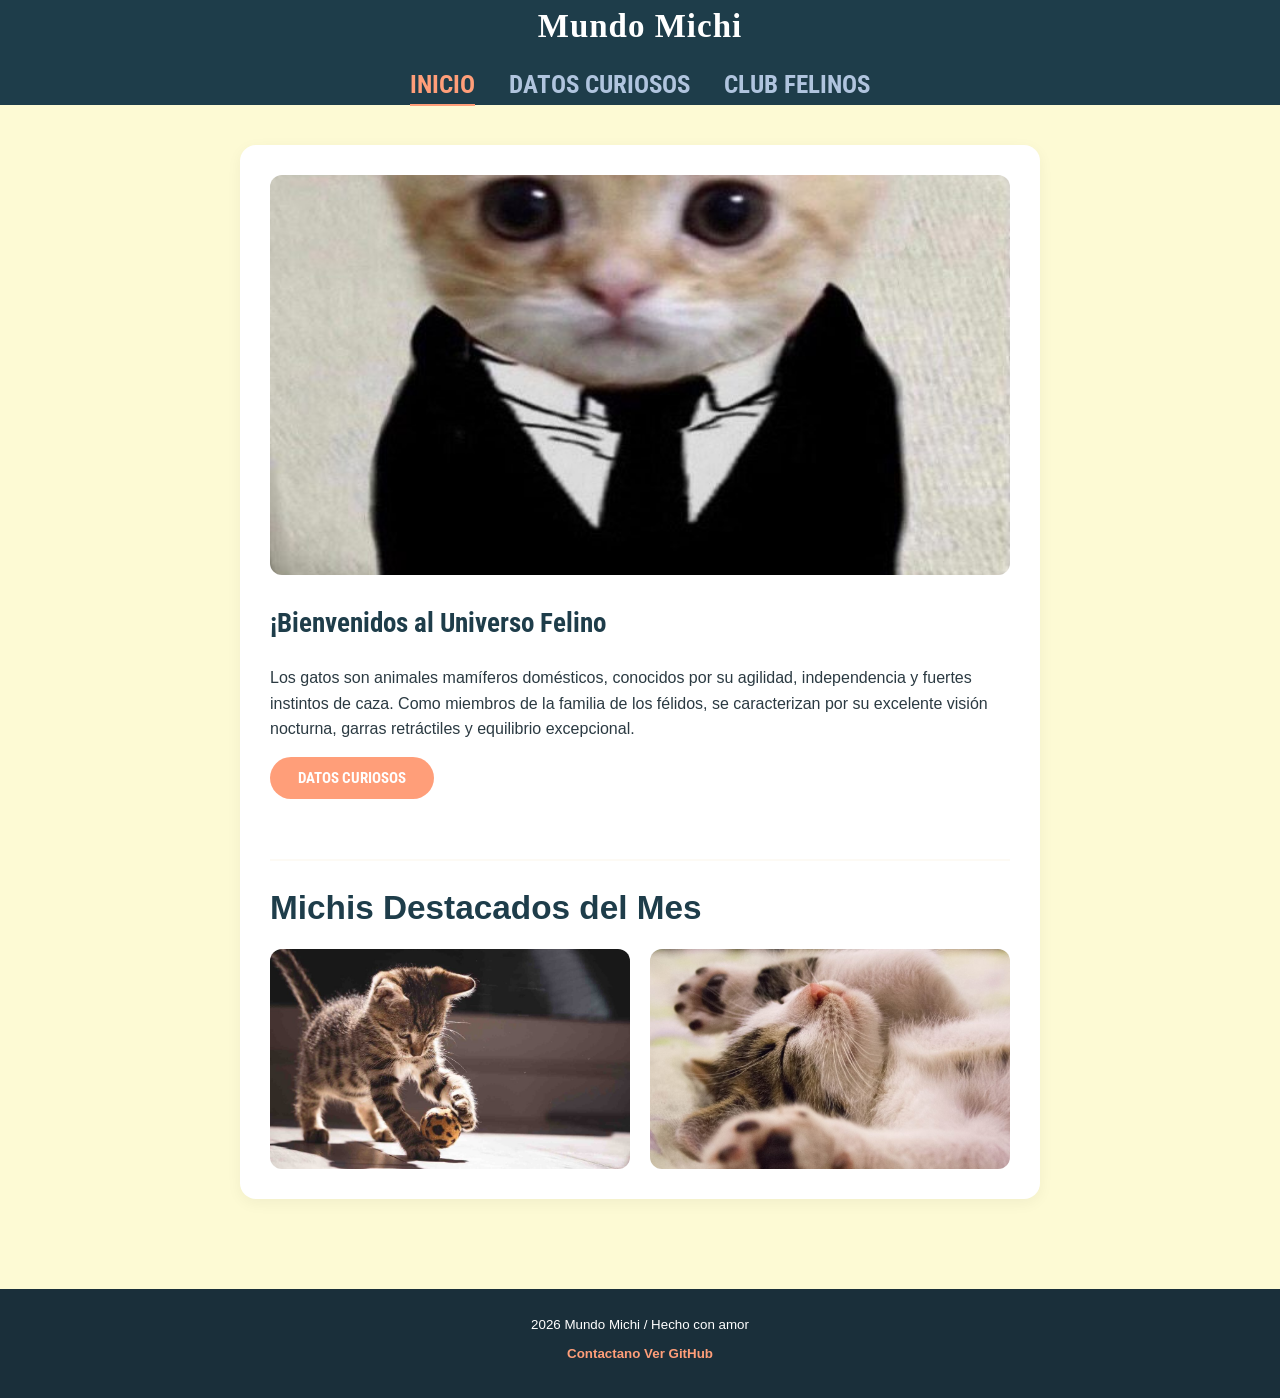
<file: Proyecto-other/index.html>
<!DOCTYPE html>
<html lang="en">
<head>
    <meta charset="UTF-8">
    <meta name="viewport" content="width=device-width, initial-scale=1.0">
    <title>Mundo Michi</title>
    <link rel="stylesheet" href="CSS.css">
    <link rel="stylesheet" href="assets/favicon.ico" type="image/x-icon">
    <link rel="preconnect" href="https://fonts.googleapis.com">
<link rel="preconnect" href="https://fonts.gstatic.com" crossorigin>
<link href="https://fonts.googleapis.com/css2?family=Roboto+Condensed:ital,wght@0,100..900;1,100..900&family=Roboto+Mono:ital,wght@0,100..700;1,100..700&family=Roboto+Slab:wght@100..900&family=Roboto:ital,wght@0,100..900;1,100..900&display=swap" rel="stylesheet">
</head>
<body>
    <header>
        <h1>Mundo Michi</h1>
        <nav>
            <a href="index.html" class="active">Inicio</a>
            <a href="curiosidades.html">Datos Curiosos</a>
            <a href="comunidad.html">Club Felinos</a>
        </nav>
    </header>

    <main class="contenedor-inicio">
        <img src="d690c2185fbb36cce87423c8c73825ce.jpg" alt="Gato elegante" class="foto-principal">
        <h2>¡Bienvenidos al Universo Felino</h2>
        <p>Los gatos son animales mamíferos domésticos, conocidos por su agilidad, independencia y fuertes instintos de caza. Como miembros de la familia de los félidos, se caracterizan por su excelente visión nocturna, garras retráctiles y equilibrio excepcional.</p>

        <button class="boton-explorar" onclick="location.href='curiosidades.html'">Datos Curiosos</button>
        <div class="mini-galeria">
            <h3>Michis Destacados del Mes</h3>
            <div class="grid-imagenes">
                <img src="gato-pequeno-jugando-con-juguete-1024x683.jpg" alt="Gato jugando" class="foto-galeria">
                <img src="pexels-pixabay-416160-1155x770.jpg" alt="Gato durmiendo" class="foto-galeria">
            </div>
        </div>
    </main>

    <footer>
        <p>2026 Mundo Michi / Hecho con amor</p>
        <p>
            <a href="mundomichi@gmial.com">Contactano</a>
            <a href="https://github.com/Boo-Kate" target="_blank">Ver GitHub</a>
        </p>
    </footer>
</body>
</html>
</file>
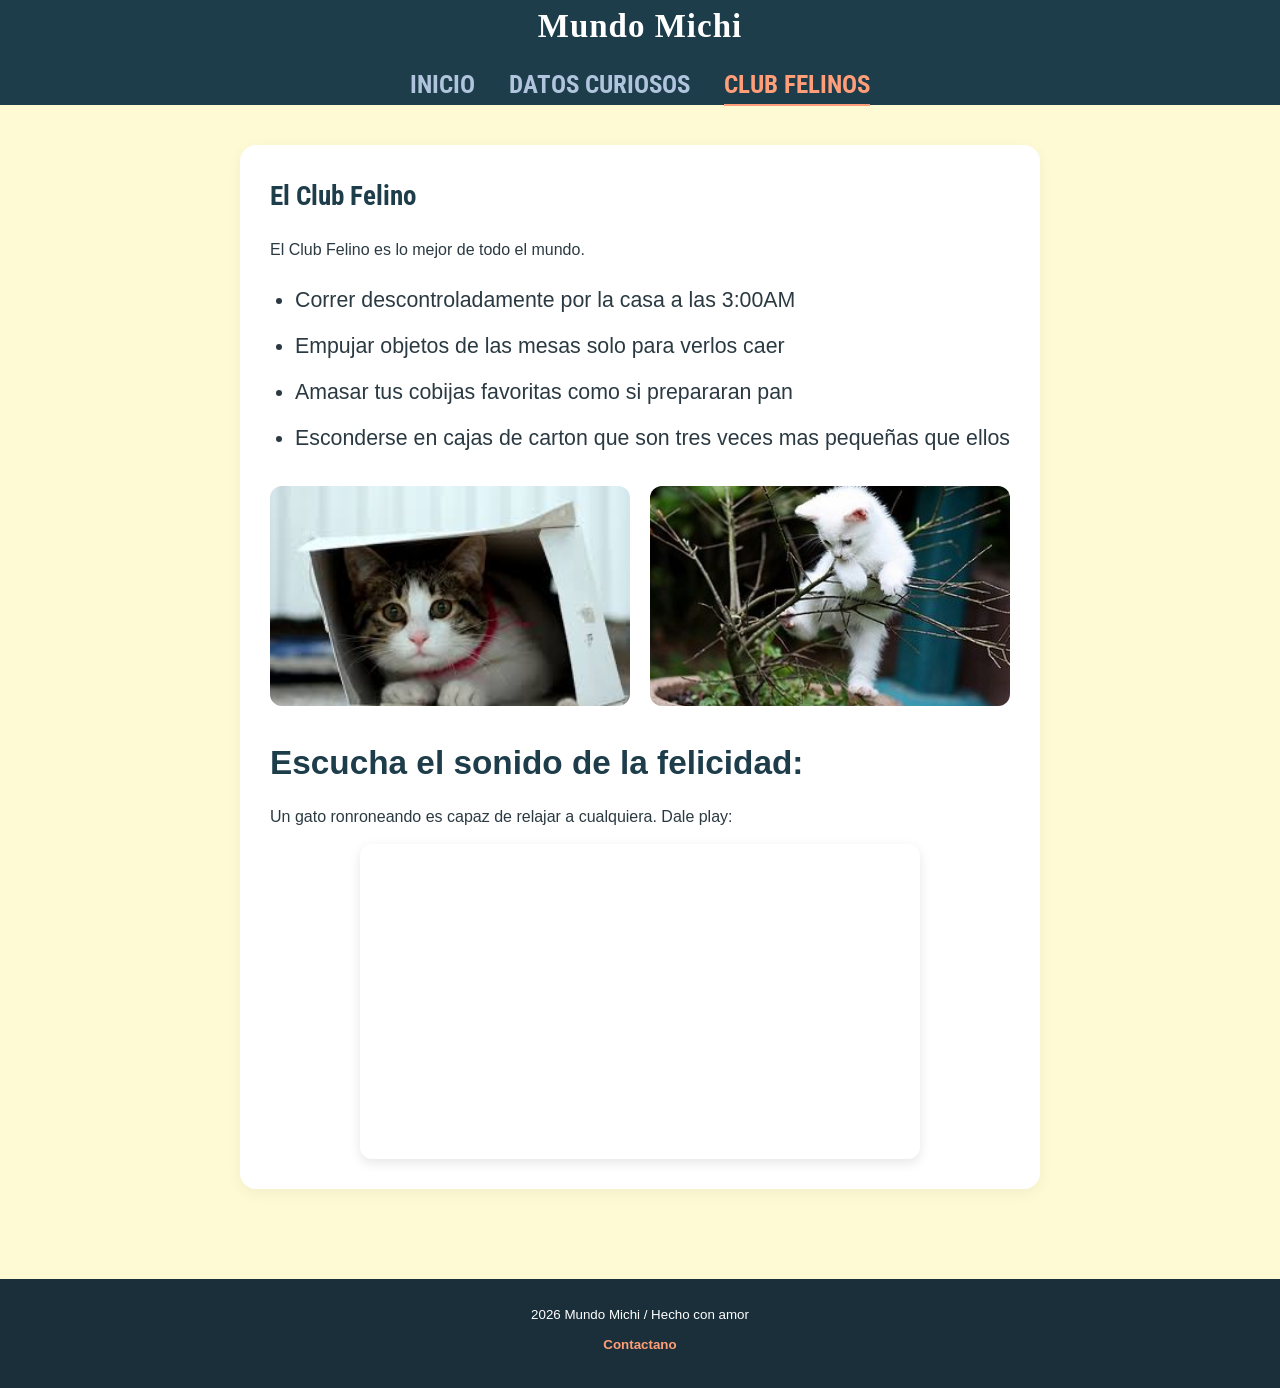
<file: Proyecto-other/comunidad.html>
<!DOCTYPE html>
<html lang="en">
<head>
    <meta charset="UTF-8">
    <meta name="viewport" content="width=device-width, initial-scale=1.0">
    <title>Mundo Michi - Club Felino</title>
    <link rel="stylesheet" href="CSS.css">
    <link href="https://fonts.googleapis.com/css2?family=Roboto+Condensed:ital,wght@0,100..900;1,100..900&family=Roboto+Mono:ital,wght@0,100..700;1,100..700&family=Roboto+Slab:wght@100..900&family=Roboto:ital,wght@0,100..900;1,100..900&display=swap" rel="stylesheet">

</head>
<body>
    <header>
        <h1>Mundo Michi</h1>
        <nav>
            <a href="index.html">Inicio</a>
            <a href="curiosidades.html">Datos Curiosos</a>
            <a href="comunidad.html" class="active">Club Felinos</a>
        </nav>
    </header>

    <main class="contenedor-comunidad">
        <h2>El Club Felino</h2>
        <p>El Club Felino es lo mejor de todo el mundo.</p>

        <ul class="Lista-comportamientos">
            <li>Correr descontroladamente por la casa a las 3:00AM</li>
            <li>Empujar objetos de las mesas solo para verlos caer</li>
            <li>Amasar tus cobijas favoritas como si prepararan pan</li>
            <li>Esconderse en cajas de carton que son tres veces mas pequeñas que ellos</li>
        </ul>

        <div class="galeria-comunidad">
            <img src="images.jpeg" alt="Gato en una caja" class="foto-comunidad">
            <img src="gatotravieso.jpg" alt="Gato travieso" class="foto-comunidad">
        </div>
        <div>
            <h3>Escucha el sonido de la felicidad:</h3>
            <p>Un gato ronroneando es capaz de relajar a cualquiera. Dale play:</p>
            <iframe width="560" height="315" src="https://www.youtube.com/embed/t8dGGmVo-_Y?si=dCGyd2AOgJVOgaQp" title="YouTube video player" frameborder="0" allow="accelerometer; autoplay; clipboard-write; encrypted-media; gyroscope; picture-in-picture; web-share" referrerpolicy="strict-origin-when-cross-origin" allowfullscreen></iframe>
        </div>
    </main>

     <footer>
        <p>2026 Mundo Michi / Hecho con amor</p>
        <p>
            <a href="mundomichi@gmial.com">Contactano</a>
        </p>
    </footer>
</body>
</html>
</file>
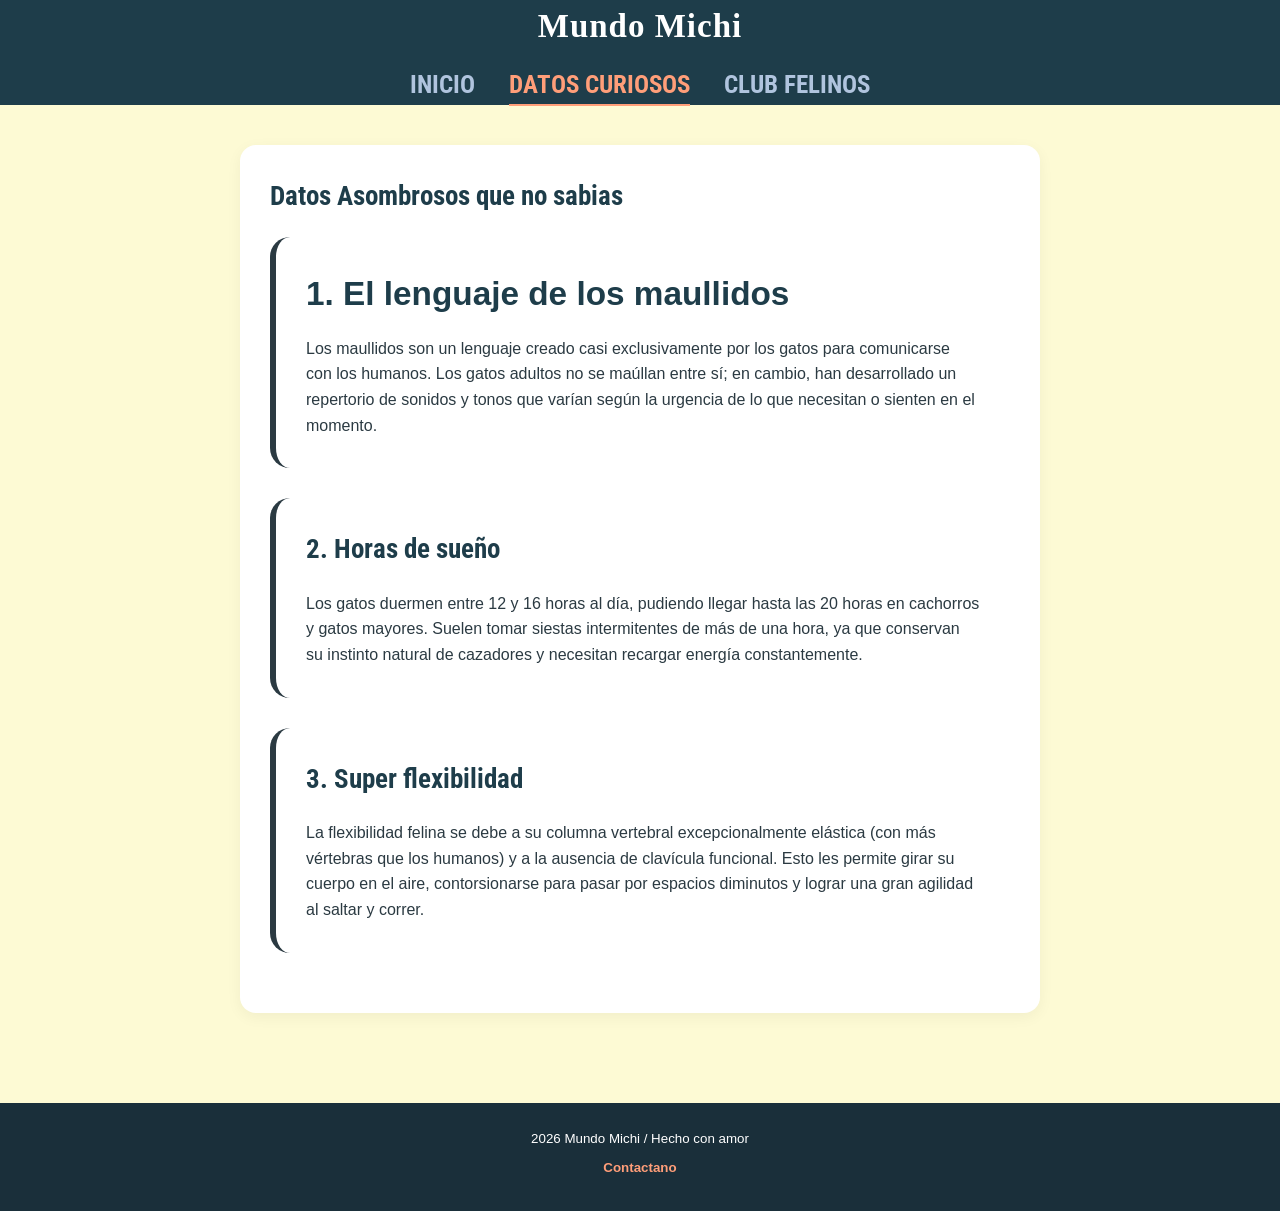
<file: Proyecto-other/curiosidades.html>
<!DOCTYPE html>
<html lang="en">
<head>
    <meta charset="UTF-8">
    <meta name="viewport" content="width=device-width, initial-scale=1.0">
    <title>Mundo Michi - Datos Curiosos</title>
    <link rel="stylesheet" href="CSS.css">
    <link href="https://fonts.googleapis.com/css2?family=Roboto+Condensed:ital,wght@0,100..900;1,100..900&family=Roboto+Mono:ital,wght@0,100..700;1,100..700&family=Roboto+Slab:wght@100..900&family=Roboto:ital,wght@0,100..900;1,100..900&display=swap" rel="stylesheet">

</head>
<body>
    <header>
        <h1>Mundo Michi</h1>
        <nav>
            <a href="index.html" >Inicio</a>
            <a href="curiosidades.html" class="active">Datos Curiosos</a>
            <a href="comunidad.html">Club Felinos</a>
        </nav>
    </header>

    <main class="contenedor-curiosidades">
        <h2>Datos Asombrosos que no sabias</h2>

        <div>
            <h3>1. El lenguaje de los maullidos</h3>
            <p>Los maullidos son un lenguaje creado casi exclusivamente por los gatos para comunicarse con los humanos. Los gatos adultos no se maúllan entre sí; en cambio, han desarrollado un repertorio de sonidos y tonos que varían según la urgencia de lo que necesitan o sienten en el momento.</p>
        </div>
        <div>
            <h2>2. Horas de sueño</h2>
            <p>Los gatos duermen entre 12 y 16 horas al día, pudiendo llegar hasta las 20 horas en cachorros y gatos mayores. Suelen tomar siestas intermitentes de más de una hora, ya que conservan su instinto natural de cazadores y necesitan recargar energía constantemente.</p>
        </div>
        <div>
            <h2>3. Super flexibilidad</h2>
            <p>La flexibilidad felina se debe a su columna vertebral excepcionalmente elástica (con más vértebras que los humanos) y a la ausencia de clavícula funcional. Esto les permite girar su cuerpo en el aire, contorsionarse para pasar por espacios diminutos y lograr una gran agilidad al saltar y correr.</p>
        </div>
    </main>

     <footer>
        <p>2026 Mundo Michi / Hecho con amor</p>
        <p>
            <a href="mundomichi@gmial.com">Contactano</a>
        </p>
    </footer>
</body>
</html>
</file>
<file: Proyecto-other/CSS.css>
*{
    margin: 0;
    padding: 0;
    box-sizing: border-box;
}

html{
    scroll-behavior: smooth;
}

body{
    background-color: #fdfad4;
    color: #2b3a42;
    font-family: 'Quicksand', sans-serif;
    line-height: 1.6;
    display: flex;
    flex-direction: column;
    min-height: 100vh;
}

header{
    background-color: #1e3d4a;
    color: #ffffff;
    text-align: center;
    padding: 25px o;
}

header h1{
    font-family: 'Comfortaa', cursive;
    font-size: 33px;
    margin-bottom: 12px;
    letter-spacing: 1px;
}

nav a{
    color: #b0c4de;
    text-decoration: none;
    margin: 0 15px;
    font-family: 'Roboto Condensed', sans-serif;
    font-size: 25px;
    font-weight: bold;
    text-transform: uppercase;
    transition: color 0.3s ease, border-bottom 0.2s ease;
    padding-bottom: 5px;
}

nav a:hover {
    color: #ff9e79;
}

nav a.active {
    color: #ff9e79;
    border-bottom: 2px solid #ff9e79;
}

main{
    flex: 1;
    max-width: 800px;
    width: 90%;
    margin: 40px auto;
    padding: 30px;
    background-color: #ffffff;
    border-radius: 16px;
    box-shadow: 0 4px 15px rgba(0, 0, 0, 0.05);
}

h2{
    font-family: 'Roboto Condensed', sans-serif;
    color: #1e3d4a;
    font-size: 20pt;
    margin-bottom: 20px;
}

h3{
    font-family: 'Ronoto Consensed', sans-serif;
    color: #1e3d4a;
    font-size: 25pt;
    margin-bottom: 15px;
}

.foto-principal{
    width: 100%;
    max-height: 400px;
    object-fit: cover;
    border-radius: 12px;
    margin-bottom: 20px;
}

.boton-explorar {
    background-color: #ff9e79;
    color: #ffffff;
    border: none;
    padding: 12px 28px;
    font-family: 'Roboto Condensed', sans-serif;
    font-size: 11pt;
    font-weight: bold;
    text-transform: uppercase;
    border-radius: 30px;
    cursor: pointer;
    margin-top: 15px;
    margin-bottom: 30px;
    transition: background-color 0.3s ease, transform 0.2s ease;
}

.boton-explorar:hover {
    background-color: #e57f58; 
    transform: scale(1.05); 
}

.mini-galeria {
    margin-top: 30px;
    border-top: 2px solid #fdfaf4;
    padding-top: 20px;
}

.grid-imagenes {
    display: grid;
    grid-template-columns: 1fr 1fr; 
    gap: 20px;
    margin-top: 15px;
}

.foto-galeria, .foto-comunidad {
    width: 100%;
    height: 220px;
    object-fit: cover;
    border-radius: 12px;
    transition: transform 0.3s ease, box-shadow 0.3s ease;
}

.foto-galeria:hover, .foto-comunidad:hover {
    transform: scale(1.03);
    box-shadow: 0 6px 12px rgba(0,0,0,0.1);
}

.contenedor-curiosidades div {
    padding: 30px;
    margin-bottom: 30px;
    border-radius: 20px;
    border-left: 6px solid; 
}

.michi-dato-uno {
    background-color: #fff8e1; 
    border-left-color: #ffe082;
}

.michi-dato-dos {
    background-color: #e3f2fd; 
    border-left-color: #90caf9;
}

.michi-dato-tres {
    background-color: #f3e5f5; 
    border-left-color: #ce93d8;
}

.Lista-comportamientos {
    margin: 20px 0;
    padding-left: 25px;
}

.Lista-comportamientos li {
    margin-bottom: 12px;
    font-size: 16pt;
}

.galeria-comunidad {
    display: grid;
    grid-template-columns: 1fr 1fr;
    gap: 20px;
    margin: 30px 0;
}

.contenedor-comunidad iframe {
    width: 100%;
    max-width: 560px;
    height: 315px;
    display: block;
    margin: 15px auto 0 auto;
    border-radius: 12px;
    box-shadow: 0 4px 12px rgba(0,0,0,0.1);
}

footer {
    background-color: #1a2f3a; 
    color: #ffffff;
    text-align: center;
    padding: 25px 20px;
    margin-top: 50px;
    font-size: 10pt;
}

footer p {
    margin-bottom: 8px;
}

footer a {
    color: #ff9e79;
    text-decoration: none;
    font-weight: bold;
    transition: color 0.2s ease;
}

footer a:hover {
    color: #e57f58;
    text-decoration: underline;
}
</file>
